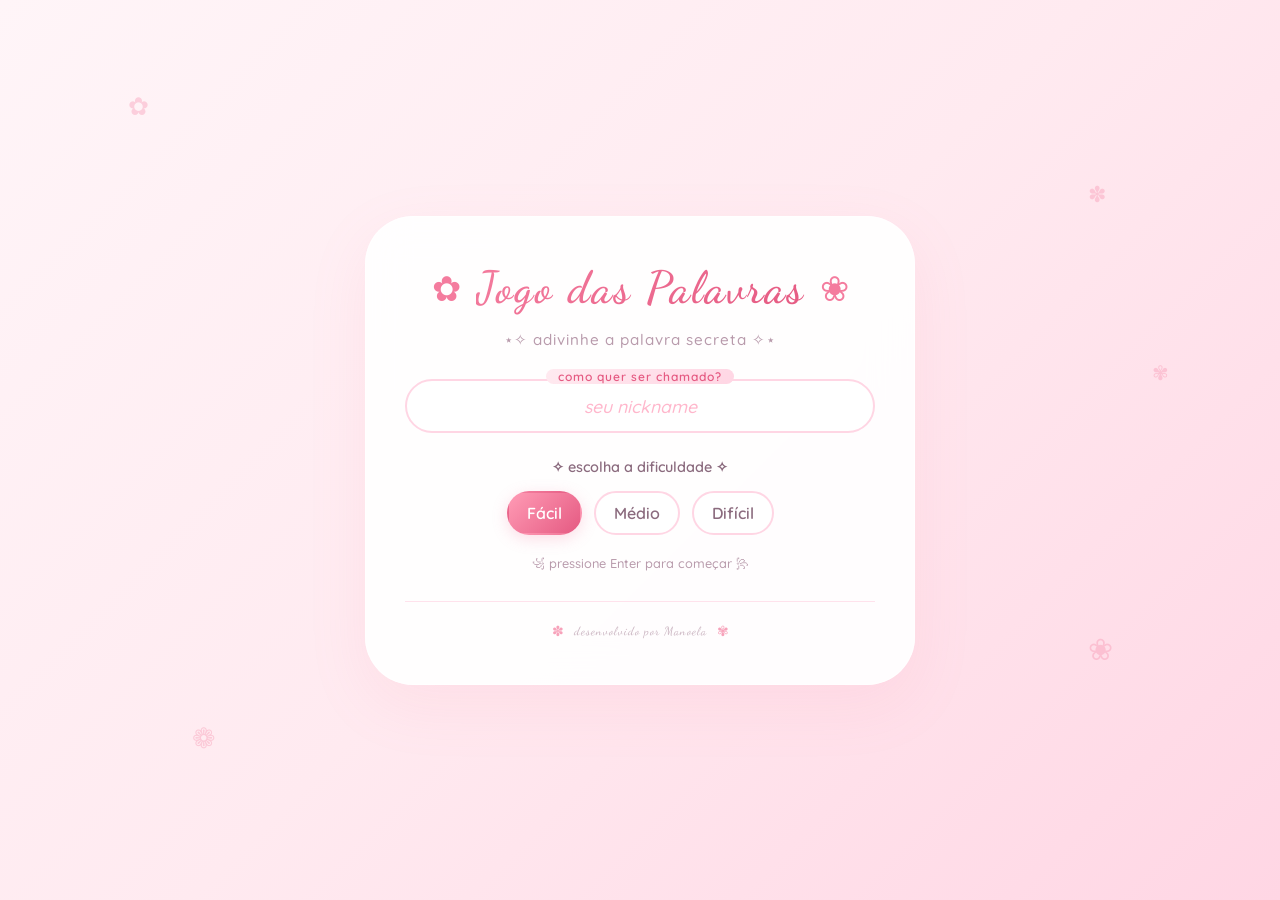
<file: index.html>
<!DOCTYPE html>
<html lang="pt-br">

<head>
    <meta charset="UTF-8">
    <meta name="viewport" content="width=device-width, initial-scale=1.0">

    <title>Jogo das Palavras</title>

    <link rel="stylesheet" href="index.css">

    <link href="https://fonts.googleapis.com/css2?family=Dancing+Script:wght@400;500;600;700&family=Quicksand:wght@300;400;500;600;700&display=swap" rel="stylesheet">
</head>

<body>

    <div class="floating-flowers">
        <span>✿</span>
        <span>❀</span>
        <span>✾</span>
        <span>❁</span>
        <span>✽</span>
    </div>

    <div class="container">

        <div class="title-decoration">

            <span class="decoration-left">✿</span>

            <h1>Jogo das Palavras</h1>

            <span class="decoration-right">❀</span>

        </div>

        <div class="subtitle">
            <p>⋆✧ adivinhe a palavra secreta ✧⋆</p>
        </div>

        <div id="setup-container" class="setup-section">

            <div class="input-wrapper">

                <input
                    type="text"
                    id="nickname-input"
                    placeholder="seu nickname"
                    autocomplete="off"
                >

                <label
                    for="nickname-input"
                    class="input-label"
                >
                    como quer ser chamado?
                </label>

            </div>

            <div class="difficulty-container">

                <p class="difficulty-title">
                    ✧ escolha a dificuldade ✧
                </p>

                <div class="difficulty-options">

                    <label class="difficulty-option">

                        <input
                            type="radio"
                            name="difficulty"
                            value="facil"
                            checked
                        >

                        <span>Fácil</span>

                    </label>

                    <label class="difficulty-option">

                        <input
                            type="radio"
                            name="difficulty"
                            value="medio"
                        >

                        <span>Médio</span>

                    </label>

                    <label class="difficulty-option">

                        <input
                            type="radio"
                            name="difficulty"
                            value="dificil"
                        >

                        <span>Difícil</span>

                    </label>

                </div>

            </div>

            <p class="hint">
                ꧁ pressione Enter para começar ꧂
            </p>

        </div>

        <div id="game-container" class="game-container hidden">

            <div class="player-card">

                <span class="player-ornament">
                    ✿
                </span>

                <h2 id="player-display"></h2>

            </div>

            <div
                id="word-display"
                class="word-slots"
            ></div>

            <div class="input-group">

                <div class="input-wrapper letter-wrapper">

                    <input
                        type="text"
                        id="letter-input"
                        maxlength="1"
                        placeholder="?"
                        autocomplete="off"
                    >

                    <label
                        for="letter-input"
                        class="input-label"
                    >
                        digite uma letra
                    </label>

                </div>

            </div>

            <div class="status-card">

                <div class="errors-container">

                    <span class="error-icon">✦</span>

                    <span>erros:</span>

                    <span
                        id="error-count"
                        class="error-count"
                    >
                        0
                    </span>

                    <span>/ 4</span>

                </div>

                <div class="error-progress">

                    <div
                        class="error-progress-fill"
                        id="error-progress-fill"
                    ></div>

                </div>

                <div
                    id="dica-display"
                    class="dica-display"
                ></div>

                <div
                    id="game-message"
                    class="game-message"
                ></div>

            </div>

            <button
                id="reset-btn"
                class="reset-btn hidden"
            >
                ❧ jogar novamente ❧
            </button>

        </div>

        <div class="credits">

            <span class="credits-decoration">✽</span>

            <p>desenvolvido por Manoela</p>

            <span class="credits-decoration">✾</span>

        </div>

    </div>

    <audio id="sound-success" preload="auto">

        <source
            src="https://assets.mixkit.co/active_storage/sfx/2000/2000-preview.mp3"
            type="audio/mpeg"
        >

    </audio>

    <audio id="sound-error" preload="auto">

        <source
            src="https://assets.mixkit.co/active_storage/sfx/2003/2003-preview.mp3"
            type="audio/mpeg"
        >

    </audio>

    <script src="index.js"></script>

</body>

</html>
</file>
<file: index.css>
:root {
    --blush-100: #FFF5F8;
    --blush-200: #FFEAF0;
    --blush-300: #FFD6E4;
    --blush-400: #FFB7CC;
    --blush-500: #FF9BB5;
    --blush-600: #F47C9E;
    --blush-700: #E55A82;
    --win-pastel: #D4E8E2;
    --win-pastel-light: #E8F4EF;
    --win-pastel-medium: #C2DDD4;
    --lose-pastel: #E8D4D8;
    --lose-pastel-light: #F2E6E8;
    --lose-pastel-medium: #DCC2C8;
    --text-soft: #8B6B7E;
    --text-lighter: #B89AAB;
    --shadow-soft: rgba(244, 124, 158, 0.1);
}

* {
    margin: 0;
    padding: 0;
    box-sizing: border-box;
}

body {
    font-family: 'Quicksand', 'Segoe UI', sans-serif;
    background: linear-gradient(135deg, var(--blush-100) 0%, var(--blush-200) 50%, var(--blush-300) 100%);
    min-height: 100vh;
    display: flex;
    justify-content: center;
    align-items: center;
    padding: 20px;
    position: relative;
    overflow-x: hidden;
    transition: all 0.8s cubic-bezier(0.4, 0, 0.2, 1);
}

.floating-flowers {
    position: fixed;
    top: 0;
    left: 0;
    width: 100%;
    height: 100%;
    pointer-events: none;
    z-index: 0;
}

.floating-flowers span {
    position: absolute;
    font-size: 20px;
    opacity: 0.3;
    animation: floatFlower 12s ease-in-out infinite;
    color: var(--blush-600);
}

.floating-flowers span:nth-child(1) {
    top: 10%;
    left: 10%;
    animation-delay: 0s;
    font-size: 25px;
}

.floating-flowers span:nth-child(2) {
    top: 70%;
    left: 85%;
    animation-delay: 2s;
    font-size: 30px;
}

.floating-flowers span:nth-child(3) {
    top: 40%;
    left: 90%;
    animation-delay: 4s;
    font-size: 20px;
}

.floating-flowers span:nth-child(4) {
    top: 80%;
    left: 15%;
    animation-delay: 1s;
    font-size: 28px;
}

.floating-flowers span:nth-child(5) {
    top: 20%;
    left: 85%;
    animation-delay: 3s;
    font-size: 22px;
}

@keyframes floatFlower {
    0%, 100% {
        transform: translateY(0px) rotate(0deg);
        opacity: 0.3;
    }
    50% {
        transform: translateY(-30px) rotate(10deg);
        opacity: 0.6;
    }
}

.container {
    background: rgba(255, 255, 255, 0.92);
    backdrop-filter: blur(20px);
    border-radius: 48px;
    padding: 45px 40px;
    box-shadow: 0 20px 60px var(--shadow-soft), 0 0 0 1px rgba(255, 255, 255, 0.6) inset;
    text-align: center;
    width: 550px;
    max-width: 95%;
    position: relative;
    z-index: 1;
    animation: slideUpFade 0.6s cubic-bezier(0.34, 1.2, 0.64, 1);
}

@keyframes slideUpFade {
    from {
        opacity: 0;
        transform: translateY(40px) scale(0.96);
    }
    to {
        opacity: 1;
        transform: translateY(0) scale(1);
    }
}

.title-decoration {
    display: flex;
    align-items: center;
    justify-content: center;
    gap: 15px;
    margin-bottom: 15px;
    flex-wrap: wrap;
}

.decoration-left,
.decoration-right {
    font-size: 35px;
    animation: sway 3s ease-in-out infinite;
    color: var(--blush-600);
}

@keyframes sway {
    0%, 100% { transform: rotate(0deg); }
    50% { transform: rotate(10deg); }
}

h1 {
    font-family: 'Dancing Script', cursive;
    font-size: 2.8rem;
    font-weight: 600;
    background: linear-gradient(135deg, var(--blush-600), var(--blush-700));
    -webkit-background-clip: text;
    background-clip: text;
    color: transparent;
    letter-spacing: 2px;
    margin: 0;
}

.subtitle {
    margin-bottom: 30px;
}

.subtitle p {
    color: var(--text-lighter);
    font-size: 0.95rem;
    font-weight: 500;
    letter-spacing: 1px;
}

.hidden {
    display: none;
}

.input-wrapper {
    position: relative;
    margin-bottom: 20px;
}

.input-label {
    position: absolute;
    left: 50%;
    top: -10px;
    transform: translateX(-50%);
    background: linear-gradient(135deg, var(--blush-200), var(--blush-300));
    padding: 0 12px;
    font-size: 0.75rem;
    color: var(--blush-700);
    font-weight: 600;
    letter-spacing: 1px;
    border-radius: 20px;
    pointer-events: none;
    white-space: nowrap;
}

input {
    width: 100%;
    padding: 14px 20px;
    border: 2px solid var(--blush-300);
    border-radius: 60px;
    font-size: 1rem;
    outline: none;
    transition: all 0.3s ease;
    text-align: center;
    font-family: 'Quicksand', sans-serif;
    background: white;
    color: var(--text-soft);
    font-weight: 500;
}

input:focus {
    border-color: var(--blush-500);
    box-shadow: 0 0 0 4px rgba(244, 124, 158, 0.08);
    transform: scale(1.02);
}

input::placeholder {
    color: var(--blush-400);
    font-style: italic;
}

#nickname-input {
    font-size: 1.1rem;
}

#letter-input {
    width: 100px;
    font-size: 2rem;
    font-weight: 600;
    text-transform: uppercase;
    letter-spacing: 5px;
}

.letter-wrapper {
    display: inline-block;
    width: auto;
}

.hint {
    font-size: 0.8rem;
    color: var(--text-lighter);
    margin-top: 15px;
    font-weight: 500;
    display: flex;
    align-items: center;
    justify-content: center;
    gap: 8px;
}

.setup-section {
    animation: fadeIn 0.5s ease-out;
}

@keyframes fadeIn {
    from { opacity: 0; transform: translateY(20px); }
    to { opacity: 1; transform: translateY(0); }
}

.game-container {
    animation: fadeIn 0.5s ease-out;
}

.player-card {
    background: linear-gradient(135deg, var(--blush-200), var(--blush-300));
    border-radius: 40px;
    padding: 12px 20px;
    margin-bottom: 30px;
    display: flex;
    align-items: center;
    justify-content: center;
    gap: 10px;
}

.player-ornament {
    font-size: 24px;
    color: var(--blush-600);
}

.player-card h2 {
    font-size: 1.2rem;
    color: var(--blush-700);
    font-weight: 600;
    margin: 0;
}

.word-slots {
    display: flex;
    justify-content: center;
    gap: 12px;
    margin: 35px 0;
    min-height: 80px;
    flex-wrap: wrap;
}

.letter-slot {
    width: 55px;
    height: 65px;
    border-bottom: 3px solid var(--blush-500);
    font-size: 2.2rem;
    font-weight: 600;
    color: var(--blush-700);
    text-transform: uppercase;
    display: flex;
    align-items: center;
    justify-content: center;
    background: linear-gradient(135deg, rgba(255, 255, 255, 0.6), rgba(255, 235, 240, 0.4));
    border-radius: 16px 16px 0 0;
    transition: all 0.3s ease;
    font-family: 'Dancing Script', cursive;
    animation: slotAppear 0.4s ease-out;
}

@keyframes slotAppear {
    from {
        opacity: 0;
        transform: scale(0.8) translateY(10px);
    }
    to {
        opacity: 1;
        transform: scale(1) translateY(0);
    }
}

.letter-slot:not(:empty) {
    animation: letterPop 0.3s cubic-bezier(0.68, -0.55, 0.265, 1.55);
    background: linear-gradient(135deg, rgba(255, 255, 255, 0.9), rgba(255, 215, 225, 0.6));
}

@keyframes letterPop {
    0% {
        transform: scale(0.5);
        opacity: 0;
    }
    80% {
        transform: scale(1.1);
    }
    100% {
        transform: scale(1);
        opacity: 1;
    }
}

.status-card {
    background: linear-gradient(135deg, rgba(255, 245, 248, 0.9), rgba(255, 235, 240, 0.7));
    border-radius: 32px;
    padding: 20px;
    margin-top: 25px;
    backdrop-filter: blur(10px);
}

.errors-container {
    font-size: 1rem;
    font-weight: 600;
    color: var(--text-soft);
    margin-bottom: 12px;
    display: flex;
    align-items: center;
    justify-content: center;
    gap: 8px;
}

.error-icon {
    font-size: 1.2rem;
}

.error-count {
    font-size: 1.4rem;
    font-weight: 700;
    color: var(--blush-700);
    margin: 0 4px;
    transition: all 0.3s ease;
}

.error-progress {
    width: 100%;
    height: 6px;
    background: var(--blush-300);
    border-radius: 10px;
    overflow: hidden;
    margin-bottom: 20px;
}

.error-progress-fill {
    height: 100%;
    background: linear-gradient(90deg, var(--blush-500), var(--blush-700));
    border-radius: 10px;
    transition: width 0.4s cubic-bezier(0.4, 0, 0.2, 1);
    width: 0%;
}

.dica-display {
    background: rgba(255, 255, 255, 0.9);
    border-radius: 20px;
    padding: 12px 16px;
    margin-bottom: 15px;
    font-size: 0.9rem;
    color: var(--text-soft);
    text-align: center;
    border-left: 4px solid var(--blush-500);
    border-right: 4px solid var(--blush-500);
    line-height: 1.4;
    font-weight: 500;
    animation: dicaFadeIn 0.5s ease-out;
}

@keyframes dicaFadeIn {
    from {
        opacity: 0;
        transform: translateY(-10px);
    }
    to {
        opacity: 1;
        transform: translateY(0);
    }
}

.game-message {
    font-size: 0.95rem;
    font-weight: 500;
    margin-top: 10px;
    padding: 10px;
    border-radius: 20px;
    transition: all 0.3s ease;
    min-height: 60px;
}

.reset-btn {
    margin-top: 20px;
    padding: 12px 30px;
    background: linear-gradient(135deg, var(--blush-500), var(--blush-700));
    color: white;
    border: none;
    border-radius: 40px;
    cursor: pointer;
    font-weight: 600;
    font-size: 1rem;
    transition: all 0.3s cubic-bezier(0.4, 0, 0.2, 1);
    box-shadow: 0 4px 15px rgba(244, 124, 158, 0.3);
    font-family: 'Quicksand', sans-serif;
}

.reset-btn:hover {
    transform: translateY(-2px);
    box-shadow: 0 6px 20px rgba(244, 124, 158, 0.4);
}

.reset-btn:active {
    transform: translateY(0);
}

.credits {
    margin-top: 30px;
    padding-top: 20px;
    border-top: 1px solid var(--blush-300);
    display: flex;
    align-items: center;
    justify-content: center;
    gap: 10px;
    opacity: 0.7;
    transition: opacity 0.3s ease;
}

.credits:hover {
    opacity: 1;
}

.credits-decoration {
    font-size: 0.9rem;
    color: var(--blush-600);
    animation: gentleSpin 4s ease-in-out infinite;
    display: inline-block;
}

@keyframes gentleSpin {
    0%, 100% { transform: rotate(0deg); }
    50% { transform: rotate(180deg); }
}

.credits p {
    font-size: 0.75rem;
    color: var(--text-lighter);
    font-weight: 500;
    letter-spacing: 1px;
    font-family: 'Dancing Script', cursive;
}

body.win-state {
    background: linear-gradient(
        135deg,
        #d8f3dc 0%,
        #b7e4c7 50%,
        #95d5b2 100%
    );
    transition: background 0.8s ease;
}

body.lose-state {
    background: linear-gradient(
        135deg,
        #f2d7dc 0%,
        #d9b8c4 50%,
        #bfa2aa 100%
    );
    transition: background 0.8s ease;
}

body.win-state .container,
body.lose-state .container {
    background: rgba(255, 255, 255, 0.96);
}

body.win-state .letter-slot {
    border-bottom-color: #52b788;
}

body.lose-state .letter-slot {
    border-bottom-color: #b5838d;
}

body.win-state .player-card {
    background: linear-gradient(
        135deg,
        #d8f3dc,
        #b7e4c7
    );
}

body.lose-state .player-card {
    background: linear-gradient(
        135deg,
        #f2d7dc,
        #d9b8c4
    );
}

body.win-state .status-card {
    background: linear-gradient(
        135deg,
        rgba(216, 243, 220, 0.9),
        rgba(183, 228, 199, 0.7)
    );
}

body.lose-state .status-card {
    background: linear-gradient(
        135deg,
        rgba(242, 215, 220, 0.9),
        rgba(217, 184, 196, 0.7)
    );
}

body.win-state .game-message {
    background: rgba(82, 183, 136, 0.15);
    color: #2d6a4f !important;
    font-weight: 700;
}

body.lose-state .game-message {
    background: rgba(181, 131, 141, 0.15);
    color: #6d6875 !important;
    font-weight: 700;
}
@keyframes shake {
    0%, 100% { transform: translateX(0); }
    25% { transform: translateX(-5px); }
    75% { transform: translateX(5px); }
}

input.error-shake {
    animation: shake 0.3s ease-in-out;
    border-color: var(--blush-600);
}

@media (max-width: 600px) {
    .container {
        padding: 30px 25px;
    }
    
    h1 {
        font-size: 2rem;
    }
    
    .decoration-left,
    .decoration-right {
        font-size: 25px;
    }
    
    .letter-slot {
        width: 40px;
        height: 50px;
        font-size: 1.6rem;
    }
    
    .word-slots {
        gap: 8px;
    }
    
    #letter-input {
        width: 80px;
        font-size: 1.5rem;
    }
    
    .dica-display {
        font-size: 0.8rem;
        padding: 10px 12px;
    }
}

@keyframes pulse {
    0%, 100% { opacity: 1; }
    50% { opacity: 0.6; }
}

.loading {
    animation: pulse 1s ease-in-out infinite;
}

body.win-state {
    background: linear-gradient(
        135deg,
        #edf8f3 0%,
        #d8eee4 50%,
        #bfdccf 100%
    ) !important;
}

body.lose-state {
    background: linear-gradient(
        135deg,
        #f4ebee 0%,
        #e4d1d7 50%,
        #ccb8bf 100%
    ) !important;
}

.difficulty-container {
    margin-top: 25px;
    margin-bottom: 20px;
}

.difficulty-title {
    font-size: 0.9rem;
    color: var(--text-soft);
    margin-bottom: 15px;
    font-weight: 600;
}

.difficulty-options {
    display: flex;
    justify-content: center;
    gap: 12px;
    flex-wrap: wrap;
}

.difficulty-option {
    cursor: pointer;
}

.difficulty-option input {
    display: none;
}

.difficulty-option span {
    display: inline-block;

    padding: 10px 18px;

    border-radius: 30px;

    background: rgba(255, 255, 255, 0.8);

    border: 2px solid var(--blush-300);

    color: var(--text-soft);

    font-weight: 600;

    transition: all 0.3s ease;
}

.difficulty-option span:hover {
    transform: translateY(-2px);
}

.difficulty-option input:checked + span {
    background: linear-gradient(
        135deg,
        var(--blush-500),
        var(--blush-700)
    );

    color: white;

    border-color: transparent;

    box-shadow: 0 4px 15px rgba(244, 124, 158, 0.25);
}

/* ========================= */
/* BADGE DE DIFICULDADE */
/* ========================= */

#player-display {
    display: flex;
    align-items: center;
    justify-content: center;
    gap: 10px;
    flex-wrap: wrap;
}

.difficulty-badge {
    padding: 6px 14px;

    border-radius: 999px;

    font-size: 0.8rem;

    font-weight: 700;

    letter-spacing: 0.5px;

    display: inline-flex;
    align-items: center;
    gap: 6px;

    animation: badgeAppear 0.4s ease;
}

.difficulty-badge.facil {
    background: rgba(170, 230, 200, 0.25);
    color: #4f8a70;
    border: 2px solid rgba(170, 230, 200, 0.5);
}

.difficulty-badge.medio {
    background: rgba(255, 220, 140, 0.25);
    color: #c28a2e;
    border: 2px solid rgba(255, 220, 140, 0.5);
}

.difficulty-badge.dificil {
    background: rgba(255, 170, 190, 0.25);
    color: #b04f72;
    border: 2px solid rgba(255, 170, 190, 0.5);
}

@keyframes badgeAppear {

    from {
        opacity: 0;
        transform: scale(0.7);
    }

    to {
        opacity: 1;
        transform: scale(1);
    }
}

/* ========================= */
/* BADGE DE DIFICULDADE */
/* ========================= */

#player-display {
    display: flex;
    align-items: center;
    justify-content: center;
    gap: 10px;
    flex-wrap: wrap;
}

.difficulty-badge {
    padding: 6px 14px;

    border-radius: 999px;

    font-size: 0.8rem;

    font-weight: 700;

    letter-spacing: 0.5px;

    display: inline-flex;
    align-items: center;
    gap: 6px;

    animation: badgeAppear 0.4s ease;
}

.difficulty-badge.facil {
    background: rgba(170, 230, 200, 0.25);
    color: #4f8a70;
    border: 2px solid rgba(170, 230, 200, 0.5);
}

.difficulty-badge.medio {
    background: rgba(255, 220, 140, 0.25);
    color: #c28a2e;
    border: 2px solid rgba(255, 220, 140, 0.5);
}

.difficulty-badge.dificil {
    background: rgba(255, 170, 190, 0.25);
    color: #b04f72;
    border: 2px solid rgba(255, 170, 190, 0.5);
}

@keyframes badgeAppear {

    from {
        opacity: 0;
        transform: scale(0.7);
    }

    to {
        opacity: 1;
        transform: scale(1);
    }
}
</file>
